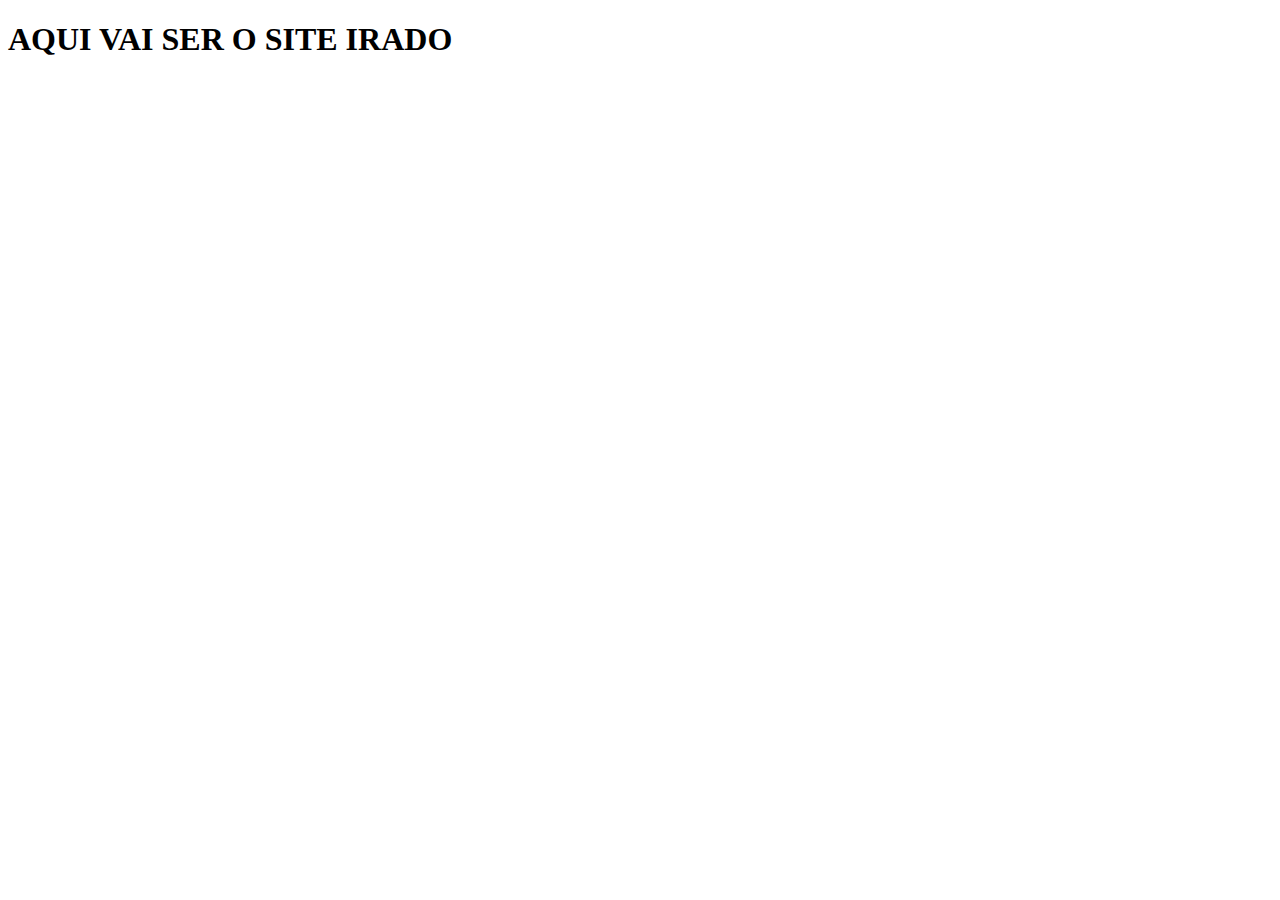
<file: index.html>
<!DOCTYPE html>
<html lang="pt-BR">
<head>
    <meta charset="UTF-8">
    <meta name="viewport" content="width=device-width, initial-scale=1.0">
    <title>Cyber Tech</title>
</head>
<body>
    <h1>AQUI VAI SER O SITE IRADO</h1>
</body>
</html>
</file>
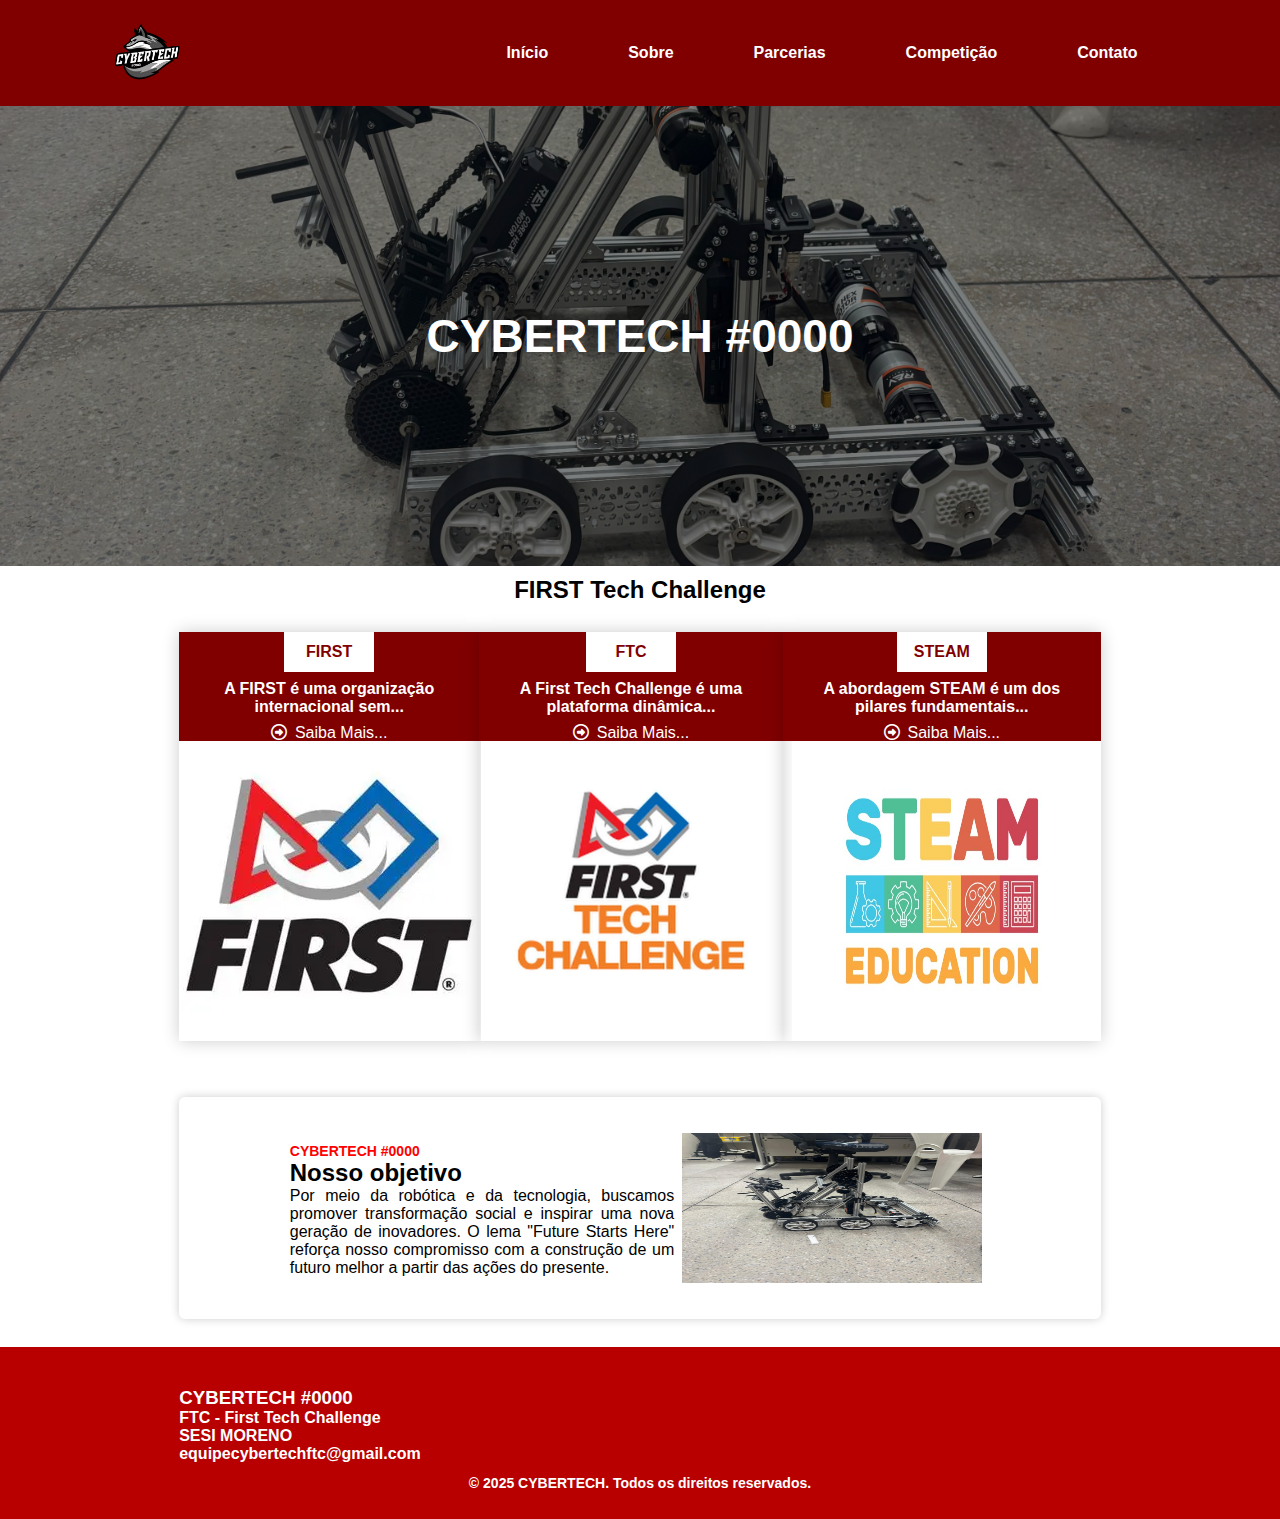
<file: src/pages/index.html>
<!DOCTYPE html>
<html lang="pt-br">
<head>
    <meta charset="UTF-8">
    <meta name="viewport" content="width=device-width, initial-scale=1.0">
    <link rel="stylesheet" href="/src/css/styles.css">
    <link
      rel="stylesheet"
      href="https://cdnjs.cloudflare.com/ajax/libs/font-awesome/6.7.2/css/all.min.css"
      integrity="sha512-Evv84Mr4kqVGRNSgIGL/F/aIDqQb7xQ2vcrdIwxfjThSH8CSR7PBEakCr51Ck+w+/U6swU2Im1vVX0SVk9ABhg=="
      crossorigin="anonymous"
      referrerpolicy="no-referrer"
    />
    <title>CYBERTECH</title>
</head>
<body>

    <header>
        <div class="logo">
            <img src="/src/img/logo.png" width="128" height="128" alt="Logo CYBERTECH">
        </div>
        <nav>
            <ul>
                <li><a href="/src/pages/index.html">Início</a></li>
                <li><a href="/src/pages/sobre.html">Sobre</a></li>
                <li><a href="/src/pages/parcerias.html">Parcerias</a></li>
                <li><a href="/src/pages/competicao.html">Competição</a></li>
                <li><a href="/src/pages/contato.html">Contato</a></li>
            </ul>
        </nav>
    </header>
    <main>
        <div class="home">
            <div class="img-proj" style="background-image: url(/src/img/robo1.jpg);">
                <div class="overlay"> CYBERTECH #0000</div>
            </div>
        </div>
        <h2 class="inicio-pagina">FIRST Tech Challenge</h2>
        <section class="informativos">
            <div class="container-informativos">
                <div class="caixota">
                    <div class="caixota-textos">
                        <div class="titulo-caxota">FIRST</div>
                        <p>A FIRST é uma organização internacional sem...</p>
                        <div class="saiba_mais"><i class="fa-regular fa-circle-right"><a href="competicao.html">Saiba Mais...</a></i></div>
                    </div>
                    <div class="informativo-img"><img src="/src/img/first.webp" width="300" height="300" alt="first logo"></div>
                </div>
                <div class="caixota">
                    <div class="caixota-textos">
                        <div class="titulo-caxota">FTC</div>
                        <p>A First Tech Challenge é uma plataforma dinâmica...</p>
                        <div class="saiba_mais"><i class="fa-regular fa-circle-right"><a href="competicao.html">Saiba Mais...</a></i></div>
                    </div>
                    <div class="informativo-img"><img src="/src/img/ftclogo.jpg" width="300" height="300" alt="first logo"></div>
                </div>
                <div class="caixota">
                    <div class="caixota-textos">
                        <div class="titulo-caxota">STEAM</div>
                        <p>A abordagem STEAM é um dos pilares fundamentais...</p>
                        <div class="saiba_mais"><i class="fa-regular fa-circle-right"><a href="competicao.html">Saiba Mais...</a></i></div>
                    </div>
                    <div class="informativo-steam"><img src="/src/img/steamlogo.jpg" width="300" height="300"alt="first logo"></div>
                </div>
            </div>
        </section>
        <section id="inicio">
            <div class="apresentacao">
                <div class="textos">
                    <p class="equipe_referencia">CYBERTECH #0000</p> <!-- COLOCAR O N° DA EQUIPE -->
                    <h2>Nosso objetivo</h2>
                    <p class="descricao">Por meio da robótica e da tecnologia, buscamos promover transformação social e inspirar uma nova geração de inovadores. O lema "Future Starts Here" 
                    reforça nosso compromisso com a construção de um futuro melhor a partir das ações do presente.
                    </p>
                </div>
                <div>
                    <img src="/src/img/robo1.jpg" alt="auxiliar" class="auxiliar"> <!-- TROCAR POR FOTO DA EQUIPE-->
                </div>
            </div>
        </section>
    </main>
    <footer>
        <div class="footer-content">
            <div class="footer-text">
                <h3>CYBERTECH #0000</h3> <!-- COLOCAR O N° DA EQUIPE -->
                <p>FTC - First Tech Challenge</p>
                <p>SESI MORENO</p>
                <P>equipecybertechftc@gmail.com</P>
            </div>
            <div class="direitos">
                <p>&copy; 2025 CYBERTECH. Todos os direitos reservados.</p>
            </div>
        </div>
    </footer>
</body>
</html>
</file>
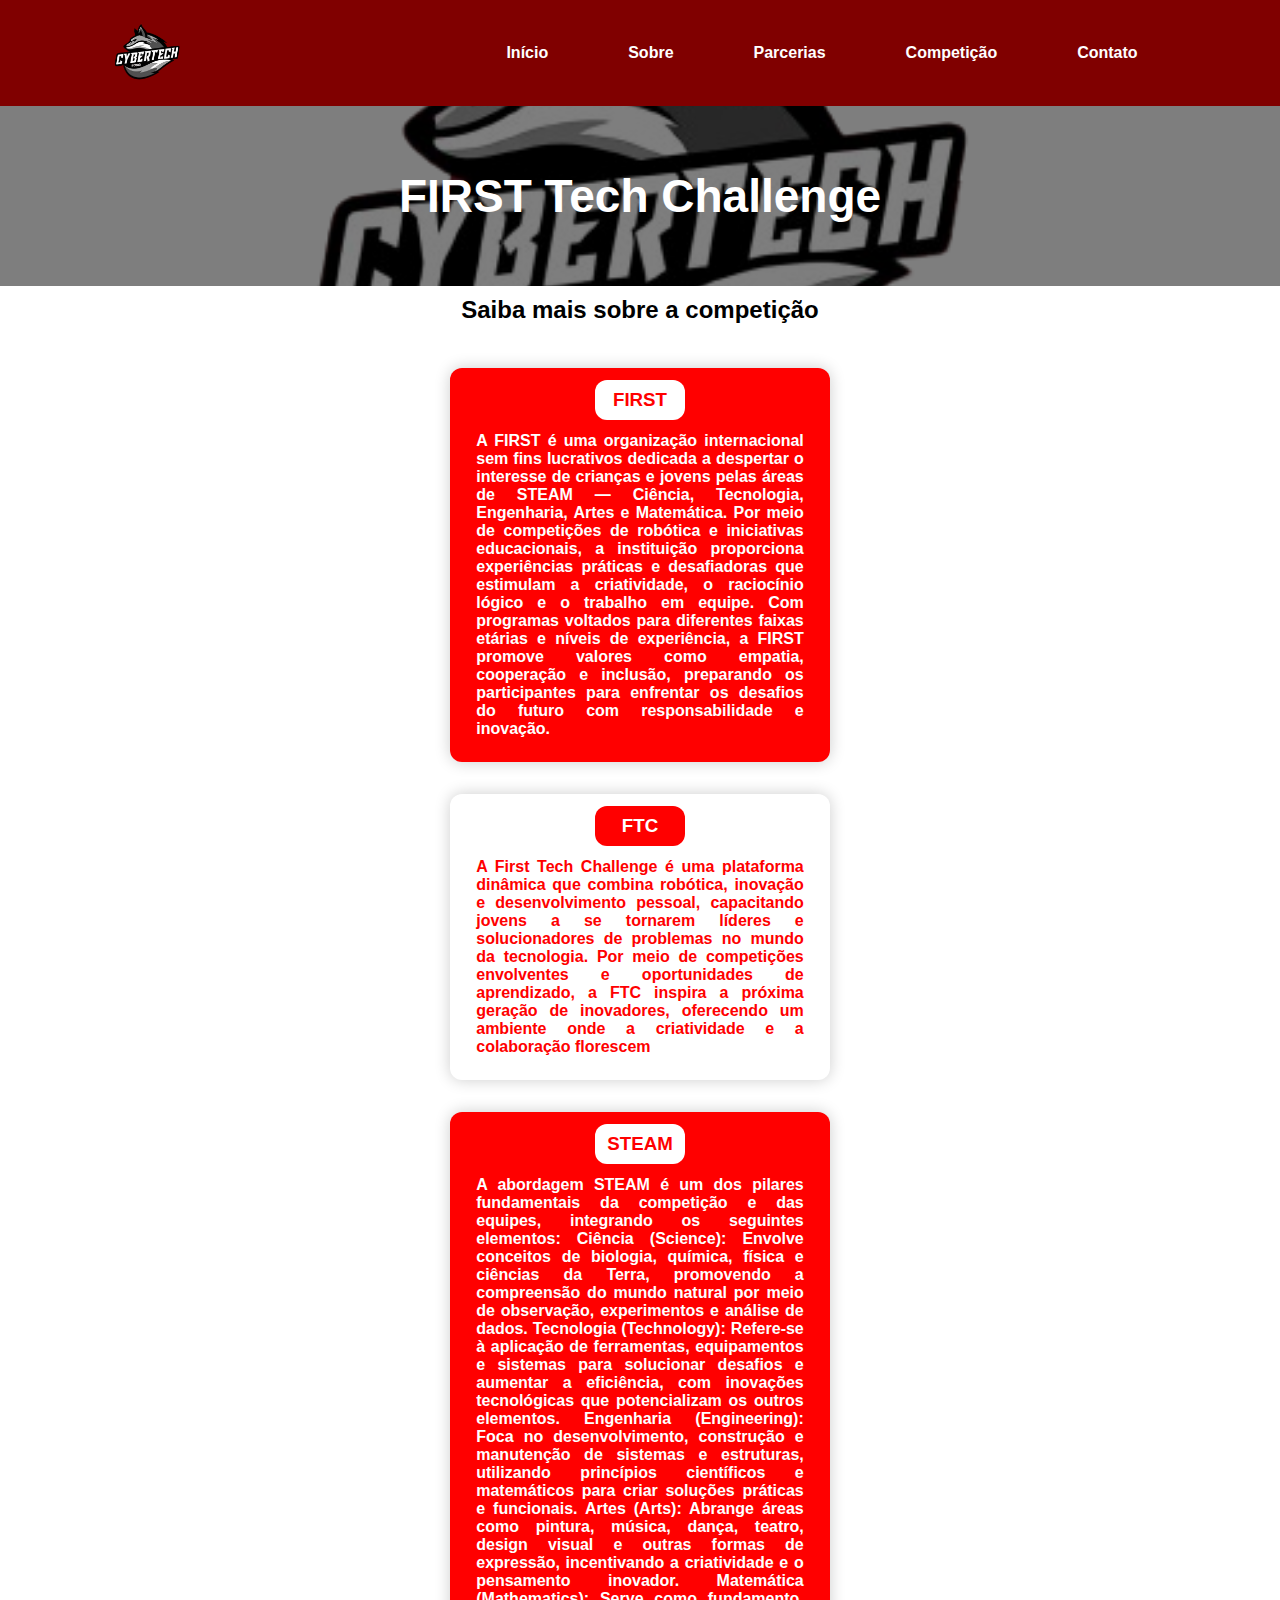
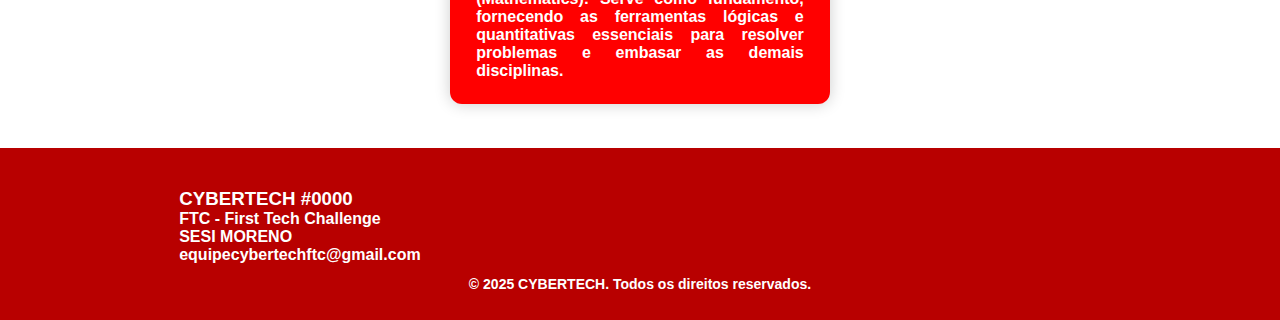
<file: src/pages/competicao.html>
<!DOCTYPE html>
<html lang="pt-br">
<head>
    <meta charset="UTF-8">
    <meta name="viewport" content="width=device-width, initial-scale=1.0">
    <link rel="stylesheet" href="/src/css/styles.css">
    <link rel="stylesheet" href="/src/css/competicao.css">
    <title>CYBERTECH</title>
</head>
<body>

    <header>
        <div class="logo">
            <img src="/src/img/logo.png" width="128" height="128" alt="Logo CYBERTECH">
        </div>
        <nav>
            <ul>
                <li><a href="/src/pages/index.html">Início</a></li>
                <li><a href="/src/pages/sobre.html">Sobre</a></li>
                <li><a href="/src/pages/parcerias.html">Parcerias</a></li>
                <li><a href="/src/pages/competicao.html">Competição</a></li>
                <li><a href="/src/pages/contato.html">Contato</a></li>
            </ul>
        </nav>
    </header>
    <main>
        <div class="home">
            <div class="img-proj" style="background-image: url(/src/img/logo.png);">
                <div class="overlay_parcerias">
                    <div class="temas">
                        <div>
                            FIRST Tech Challenge
                        </div>
                    </div>
                </div>
            </div>
        </div>
        <h2 class="inicio-pagina">Saiba mais sobre a competição</h2>
        <section id="competicao">
            <div class="importancia_first">
                <h3 class="titulo_firts">FIRST</h3>
                <p class="paragrafo_firts">A FIRST é uma organização internacional sem fins lucrativos dedicada a despertar o interesse de crianças e jovens pelas áreas de STEAM — Ciência, Tecnologia, Engenharia, Artes e Matemática. Por meio de competições de robótica e iniciativas educacionais, a instituição proporciona experiências práticas e desafiadoras que estimulam a criatividade, o raciocínio lógico e o trabalho em equipe. Com programas voltados para diferentes faixas etárias e níveis de experiência, a FIRST promove valores como empatia, cooperação e inclusão, preparando os participantes para enfrentar os desafios do futuro com responsabilidade e inovação.
                </p>
            </div>
            <div class="importancia_ftc">
                <h3 class="titulo_ftc">FTC</h3>
                <p class="paragrafo_ftc">A First Tech Challenge é uma plataforma dinâmica que combina robótica, inovação e desenvolvimento pessoal, capacitando jovens a se tornarem líderes e solucionadores de problemas no mundo da tecnologia. Por meio de competições envolventes e oportunidades de aprendizado, a FTC inspira a próxima geração de inovadores, oferecendo um ambiente onde a criatividade e a colaboração florescem</p>
            </div>
            <div class="importancia_first">
                <h3 class="titulo_firts">STEAM</h3>
                <p class="paragrafo_firts">A abordagem STEAM é um dos pilares fundamentais da competição e das equipes, integrando os seguintes elementos: 
                    
                    Ciência (Science): Envolve conceitos de biologia, química, física e ciências da Terra, promovendo a compreensão do mundo natural por meio de observação, experimentos e análise de dados.  

                    Tecnologia (Technology): Refere-se à aplicação de ferramentas, equipamentos e sistemas para solucionar desafios e aumentar a eficiência, com inovações tecnológicas que potencializam os outros elementos.  

                    Engenharia (Engineering): Foca no desenvolvimento, construção e manutenção de sistemas e estruturas, utilizando princípios científicos e matemáticos para criar soluções práticas e funcionais.  

                    Artes (Arts): Abrange áreas como pintura, música, dança, teatro, design visual e outras formas de expressão, incentivando a criatividade e o pensamento inovador.  

                    Matemática (Mathematics): Serve como fundamento, fornecendo as ferramentas lógicas e quantitativas essenciais para resolver problemas e embasar as demais disciplinas.
                </p>
            </div>
        </section>
    </main>
    <footer>
        <div class="footer-content">
            <div class="footer-text">
                <h3>CYBERTECH #0000</h3> <!-- COLOCAR O N° DA EQUIPE -->
                <p>FTC - First Tech Challenge</p>
                <p>SESI MORENO</p>
                <P>equipecybertechftc@gmail.com</P>
            </div>
            <div class="direitos">
                <p>&copy; 2025 CYBERTECH. Todos os direitos reservados.</p>
            </div>
        </div>
    </footer>
</body>
</html>
</file>
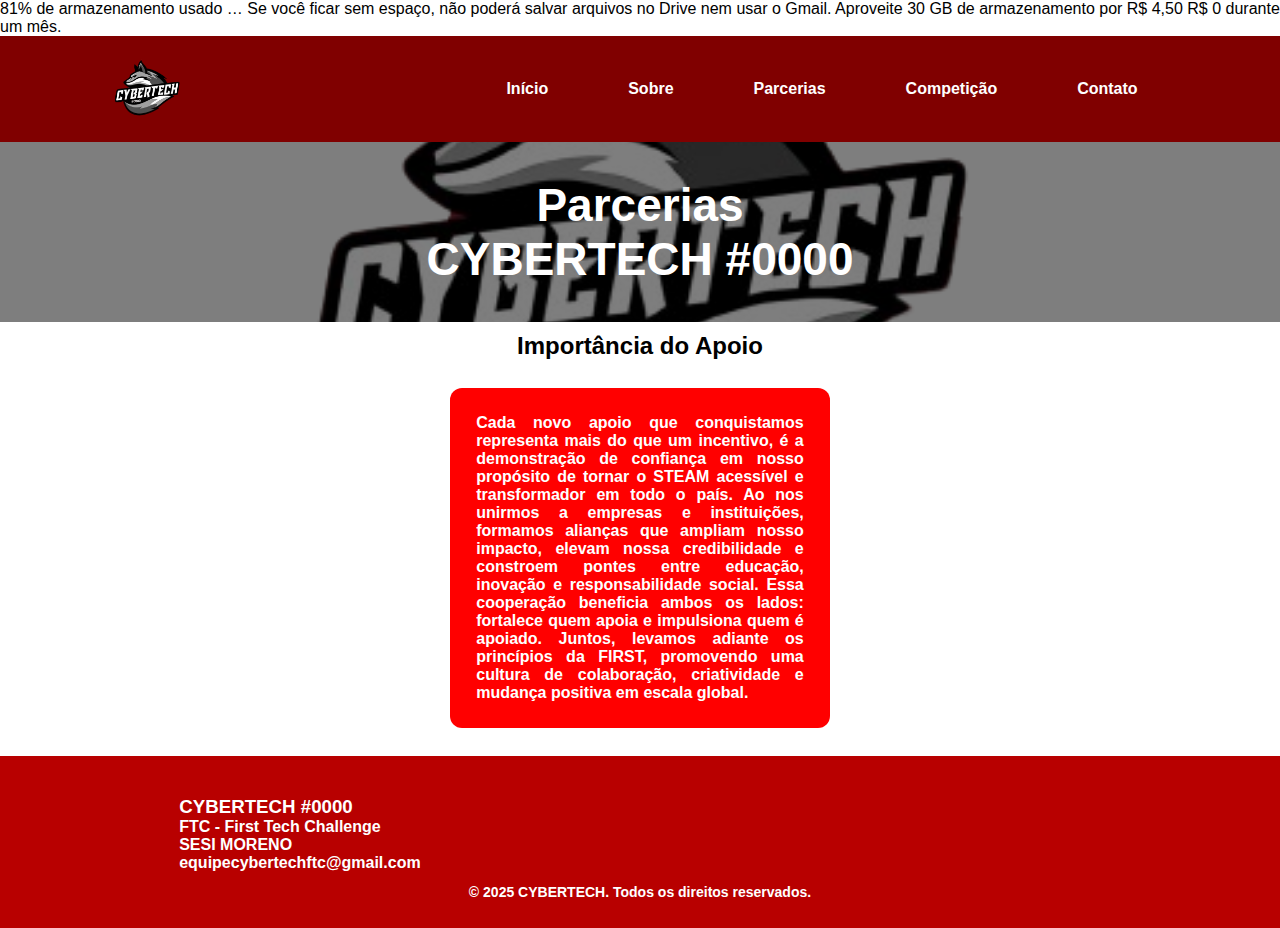
<file: src/pages/parcerias.html>
81% de armazenamento usado … Se você ficar sem espaço, não poderá salvar arquivos no Drive nem usar o Gmail. Aproveite 30 GB de armazenamento por R$ 4,50 R$ 0 durante um mês.
<!DOCTYPE html>
<html lang="pt-br">
<head>
    <meta charset="UTF-8">
    <meta name="viewport" content="width=device-width, initial-scale=1.0">
    <link rel="stylesheet" href="/src/css/styles.css">
    <link rel="stylesheet" href="/src/css/parcerias.css">
    <title>CYBERTECH</title>
</head>
<body>

    <header>
        <div class="logo">
            <img src="/src/img/logo.png" width="128" height="128" alt="Logo CYBERTECH">
        </div>
        <nav>
            <ul>
                <li><a href="/src/pages/index.html">Início</a></li>
                <li><a href="/src/pages/sobre.html">Sobre</a></li>
                <li><a href="/src/pages/parcerias.html">Parcerias</a></li>
                <li><a href="/src/pages/competicao.html">Competição</a></li>
                <li><a href="/src/pages/contato.html">Contato</a></li>
            </ul>
        </nav>
    </header>
    <main>
        <div class="home">
            <div class="img-proj" style="background-image: url(/src/img/logo.png);">
                <div class="overlay_parcerias">
                    <div class="temas">
                        <div>
                            Parcerias
                        </div>
                        <div>
                            CYBERTECH #0000
                        </div>
                    </div>
                </div>
            </div>
        </div>
        <h2>Importância do Apoio</h2>
        <section id="parcerias">
            <div class="importancia">
                <p class="paragrafo">Cada novo apoio que conquistamos representa mais do que um incentivo, é a demonstração de confiança em nosso  propósito de tornar o STEAM acessível e transformador em todo 
                    o país. Ao nos unirmos a empresas e instituições, formamos alianças que ampliam nosso impacto, elevam nossa credibilidade e constroem pontes entre educação, inovação e responsabilidade social. 
                    Essa cooperação beneficia ambos os lados: fortalece quem apoia e 
                    impulsiona quem é apoiado. Juntos, levamos adiante os princípios da FIRST, promovendo uma cultura de colaboração, criatividade e mudança positiva em escala global.
                </p>
            </div>
        </section>
    </main>
    <footer>
        <div class="footer-content">
            <div class="footer-text">
                <h3>CYBERTECH #0000</h3> <!-- COLOCAR O N° DA EQUIPE -->
                <p>FTC - First Tech Challenge</p>
                <p>SESI MORENO</p>
                <P>equipecybertechftc@gmail.com</P>
            </div>
            <div class="direitos">
                <p>&copy; 2025 CYBERTECH. Todos os direitos reservados.</p>
            </div>
        </div>
    </footer>
</body>
</html>
</file>
<file: src/css/styles.css>
* {
  font-family: "Poppins", sans-serif;
  margin: 0px;
  padding: 0px;
  box-sizing: border-box;
  text-decoration: none;
}

::-webkit-scrollbar {
  display: none;
}

header {
  padding: 8px 8%;
  display: flex;
  justify-content: space-between;
  align-items: center;
  background-color: #800000;
}
.logo {
  width: 90px;
  height: 90px;
  display: flex;
  justify-content: center;
  align-items: center;
}
header a {
  font-weight: 700;
  color: #ffffff;
  display: inline-block;
  transition: 0.3s;
}
header ul {
  display: flex;
  list-style: none;
}
header ul li {
  display: inline-block;
  padding: 0 40px;
}
header ul li a:hover {
  color: rgb(0, 0, 0);
  transform: scale(1.05);
}

.home{
  display: flex;
  justify-content: space-around;
}
.img-proj{
  width: 100%;
  height: 460px;
  background-size: cover;
  position: relative;
  background-position: 70%;
}
.overlay{
  position: absolute;
  top: 0;
  left: 0;
  width: 100%;
  height: 100%;
  background-color: rgba(0, 0, 0, 0.507);
  display: flex;
  align-items: center;
  justify-content: center;
  font-size: 46px;
  font-weight: 700;
  color: #fff;
  opacity: 1;
}

section{
    padding: 28px 14%;
}

.equipe_referencia{
  font-size: 14px;
  color: #f00;
  font-weight: 600;
}
.apresentacao{
    display: flex;
    justify-content: space-between;
    align-items: center;
    padding: 28px 12%;
    border-radius: 6px;
    box-shadow: 0px 0px 10px rgba(0, 0, 0, 0.2);
}
.textos{
    display: flex;
    flex-direction: column;
    margin-top: 12px;
    margin-bottom: 8px;
}
.descricao{
  text-align:justify;
}
.apresentacao img{
    width: 300px;
    height: 150px;
    display: flex;
}
.auxiliar{
  display: flex;
  margin: 8px;
}
footer{
    padding: 28px 14%;
    background-color: rgb(184, 0, 0);
    width: 100%;
    color: #ffffff;
    font-weight: 700;
}

.footer-content{
    display: flex;
    flex-direction: column;
}
.footer-text{
    background-color: rgb(184, 0, 0);
    width: 100%;
    margin: 12px auto;
}
.direitos{
    display: flex;
    justify-content: center;
    align-items: center;
    font-size: 14px;
}
.inicio-pagina{
   display: flex;
   justify-content: center;
   align-items: center;
   margin-top: 10px;
}
.container-informativos{
  display: flex;
  justify-content: space-between;
  flex-direction: row;
}
.caixota{
  box-shadow: 0px 0px 16px rgba(0, 0, 0, 0.2);
}
.informativo-img{
  display: flex;
  justify-content: center;
  align-items: center;
}
.caixota-textos{
  background-color: #800000;
  display: flex;
  flex-direction: column;
  justify-content: center;
  align-items: center;
  text-align: center;
  color: #fff;
  font-weight: 600;
}
.caixota-textos p{
  padding: 8px 4%;
}
.titulo-caxota{
  background-color: #fff;
  width: 90px;
  height: 40px;
  color: #800000;
  display: flex;
  justify-content: center;
  align-items: center;
}
.saiba_mais{
  display: flex;
  flex-direction: row;
}
.saiba_mais a{
  margin-left: 8px;
  color: #fff;
}

.informativo-steam{
  position: relative;
  width: 100%;
  height: 100%;
  display: flex;
  justify-content: center;
}
</file>
<file: src/css/competicao.css>
.home{
  display: flex;
  justify-content: space-around;
}
.img-proj{
  width: 100%;
  height: 180px;
  background-size: cover;
  position: relative;
  background-position: 70%;
}
.overlay_parcerias{
  position: absolute;
  top: 0;
  left: 0;
  width: 100%;
  height: 100%;
  background-color: rgba(0, 0, 0, 0.507);
  display: flex;
  align-items: center;
  justify-content: center;
  font-size: 46px;
  font-weight: 700;
  color: #fff;
  opacity: 1;
}
.temas{
    display: flex;
    flex-direction: column;
    justify-content: center;
    align-items: center;
}
#competicao{
    display: flex;
    align-items: center;
    flex-direction: column;
}
.importancia_first{
    background-color: #f00;
    color:#fff;
    display: flex;
    flex-direction: column;
    justify-content: center;
    align-items: center;
    text-align: justify;
    padding: 12px;
    width: 380px;
    height: 100%;
    border-radius: 12px;
    box-shadow: 0px 0px 16px rgba(0, 0, 0, 0.2);
    margin: 16px auto;
}
.titulo_firts{
    color: #f00;
    background-color: #fff;
    border-radius: 12px;
    width: 90px;
    height: 40px;
    display: flex;
    justify-content: center;
    align-items: center;
}
.paragrafo_firts{
    font-weight: 600;
    font-size: 16px;
    padding: 12px 4%;
}

.importancia_ftc{
    background-color: #fff;
    color:#f00;
    display: flex;
    flex-direction: column;
    justify-content: center;
    align-items: center;
    text-align: justify;
    padding: 12px;
    width: 380px;
    height: 100%;
    border-radius: 12px;
    box-shadow: 0px 0px 16px rgba(0, 0, 0, 0.2);
    margin: 16px auto;
}
.titulo_ftc{
    color: #fff;
    background-color: #f00;
    border-radius: 12px;
    width: 90px;
    height: 40px;
    display: flex;
    justify-content: center;
    align-items: center;
}
.paragrafo_ftc{
    font-weight: 600;
    font-size: 16px;
    padding: 12px 4%;
}
</file>
<file: src/css/parcerias.css>
.home{
  display: flex;
  justify-content: space-around;
}
.img-proj{
  width: 100%;
  height: 180px;
  background-size: cover;
  position: relative;
  background-position: 70%;
}
.overlay_parcerias{
  position: absolute;
  top: 0;
  left: 0;
  width: 100%;
  height: 100%;
  background-color: rgba(0, 0, 0, 0.507);
  display: flex;
  align-items: center;
  justify-content: center;
  font-size: 46px;
  font-weight: 700;
  color: #fff;
  opacity: 1;
}
.temas{
    display: flex;
    flex-direction: column;
    justify-content: center;
    align-items: center;
}
h2{
   display: flex;
   justify-content: center;
   align-items: center;
   margin-top: 10px;
}
#parcerias{
    display: flex;
    align-items: center;
    justify-content: center;
}
.importancia{
    background-color: #f00;
    color:#fff;
    display: flex;
    justify-content: center;
    align-items: center;
    text-align: justify;
    padding: 12px;
    width: 380px;
    height: 340px;
    border-radius: 12px;
}
.paragrafo{
    font-weight: 600;
    font-size: 16px;
    padding: 12px 4%;
}
</file>
